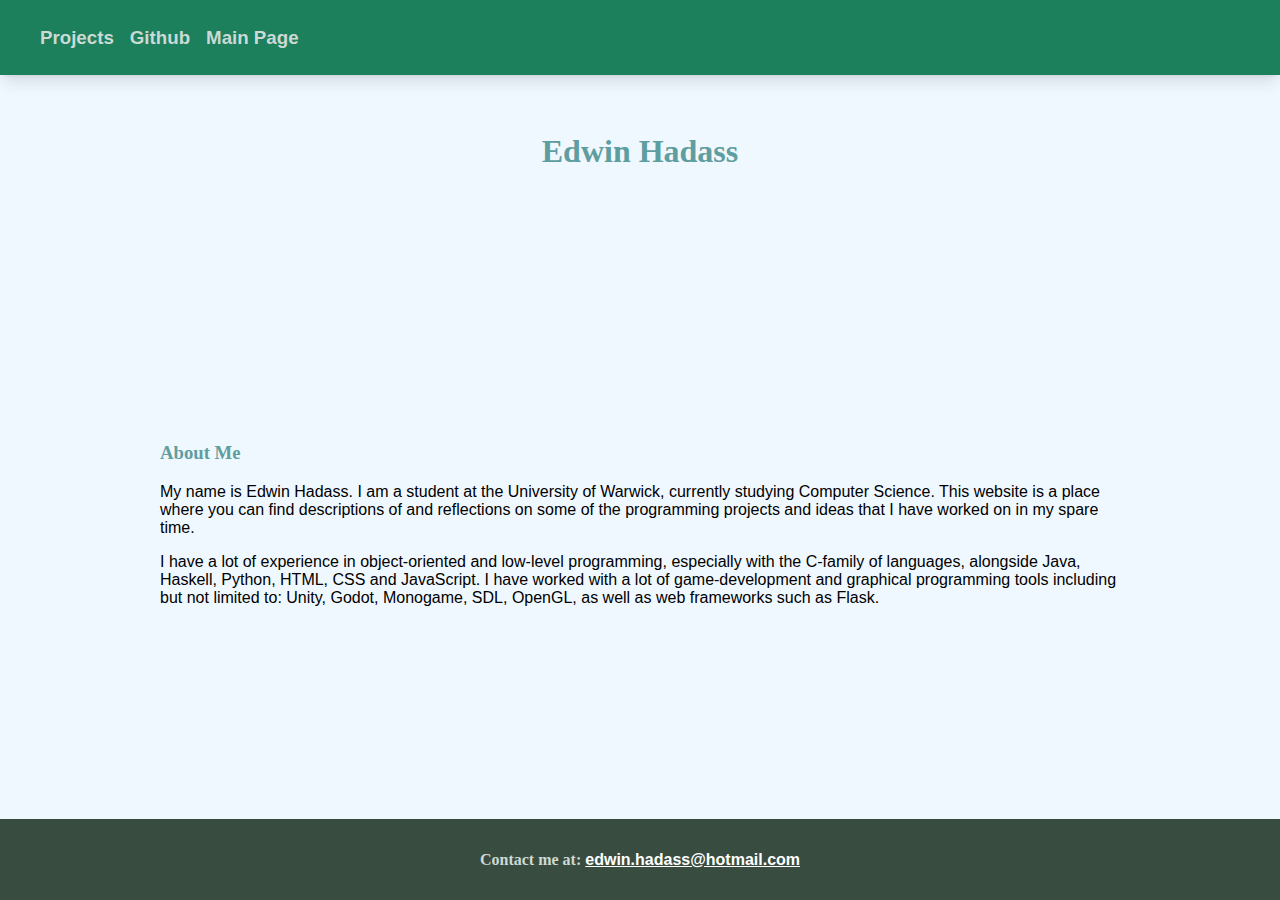
<file: index.html>
<!DOCTYPE html>
<html lang = "en" id = "content">
    <head>
        <title>Edwin Hadass</title>
        <meta name="viewport" content="width=device-width, initial-scale=1.0">
        <link rel="stylesheet" href="/static/css/style.css">
        <link rel="icon" href="favicon.ico" type="image/x-icon">
    </head>
    <body>
      <div class="content-wrapper">

        <!-- Header -->
        <header class="left-title" style="background-color: #1b805b; box-shadow: 0 10px 15px -3px rgba(0, 0, 0, 0.1), 0 4px 6px -4px rgba(0, 0, 0, 0.1);">
          <div style="display: flex; flex-direction: row; padding-left: 32px;">
            <div style="display: flex; justify-content: center; gap:16px">
              <h3><a href="projects.html" style="color: #ccd9d4">Projects</a></h3>
              <h3><a href="https://github.com/smavanat" style="color: #ccd9d4">Github</a></h3>
              <h3><a href="index.html" style="color: #ccd9d4">Main Page</a></h3>
            </div>
          </div>
        </header>

        <br><br>

        <!-- Main Content -->
        <main class="title-no-colour">
          <div style="display: flex; flex-direction: column;">
            <h1>Edwin Hadass</h1>
          </div>
        </main>

        <br><br>

        <div class="maintext">
          <h3>About Me</h3>
          <p>
            My name is Edwin Hadass. I am a student at the University of Warwick, currently studying 
            Computer Science. This website is a place where you can find descriptions of and reflections on
            some of the programming projects and ideas that I have worked on in my spare time.
          </p>
          <p>
            I have a lot of experience in object-oriented and low-level programming, especially with the C-family of languages, 
            alongside Java, Haskell, Python, HTML, CSS and JavaScript. I have worked with a lot of game-development 
            and graphical programming tools including but not limited to: Unity, Godot, Monogame, SDL, OpenGL, as well
            as web frameworks such as Flask.
          </p>
        </div>

        <!-- Footer -->
        <footer style="background-color: #384d3f; box-shadow: 0 10px 15px -3px rgba(0, 0, 0, 0.1), 0 4px 6px -4px rgba(0, 0, 0, 0.1); padding: 10px 0; color: white; text-align: center;">
          <div style="display: flex; justify-content: center; gap: 16px; flex-wrap: wrap;">
            <h4 style="color: #ccd9d4">Contact me at: 
              <a href="mailto:edwin.hadass@hotmail.com" style="color: white; text-decoration: underline;">
                edwin.hadass@hotmail.com
              </a>
            </h4>
          </div>
        </footer>

      </div>
    </body>
</html>
</file>
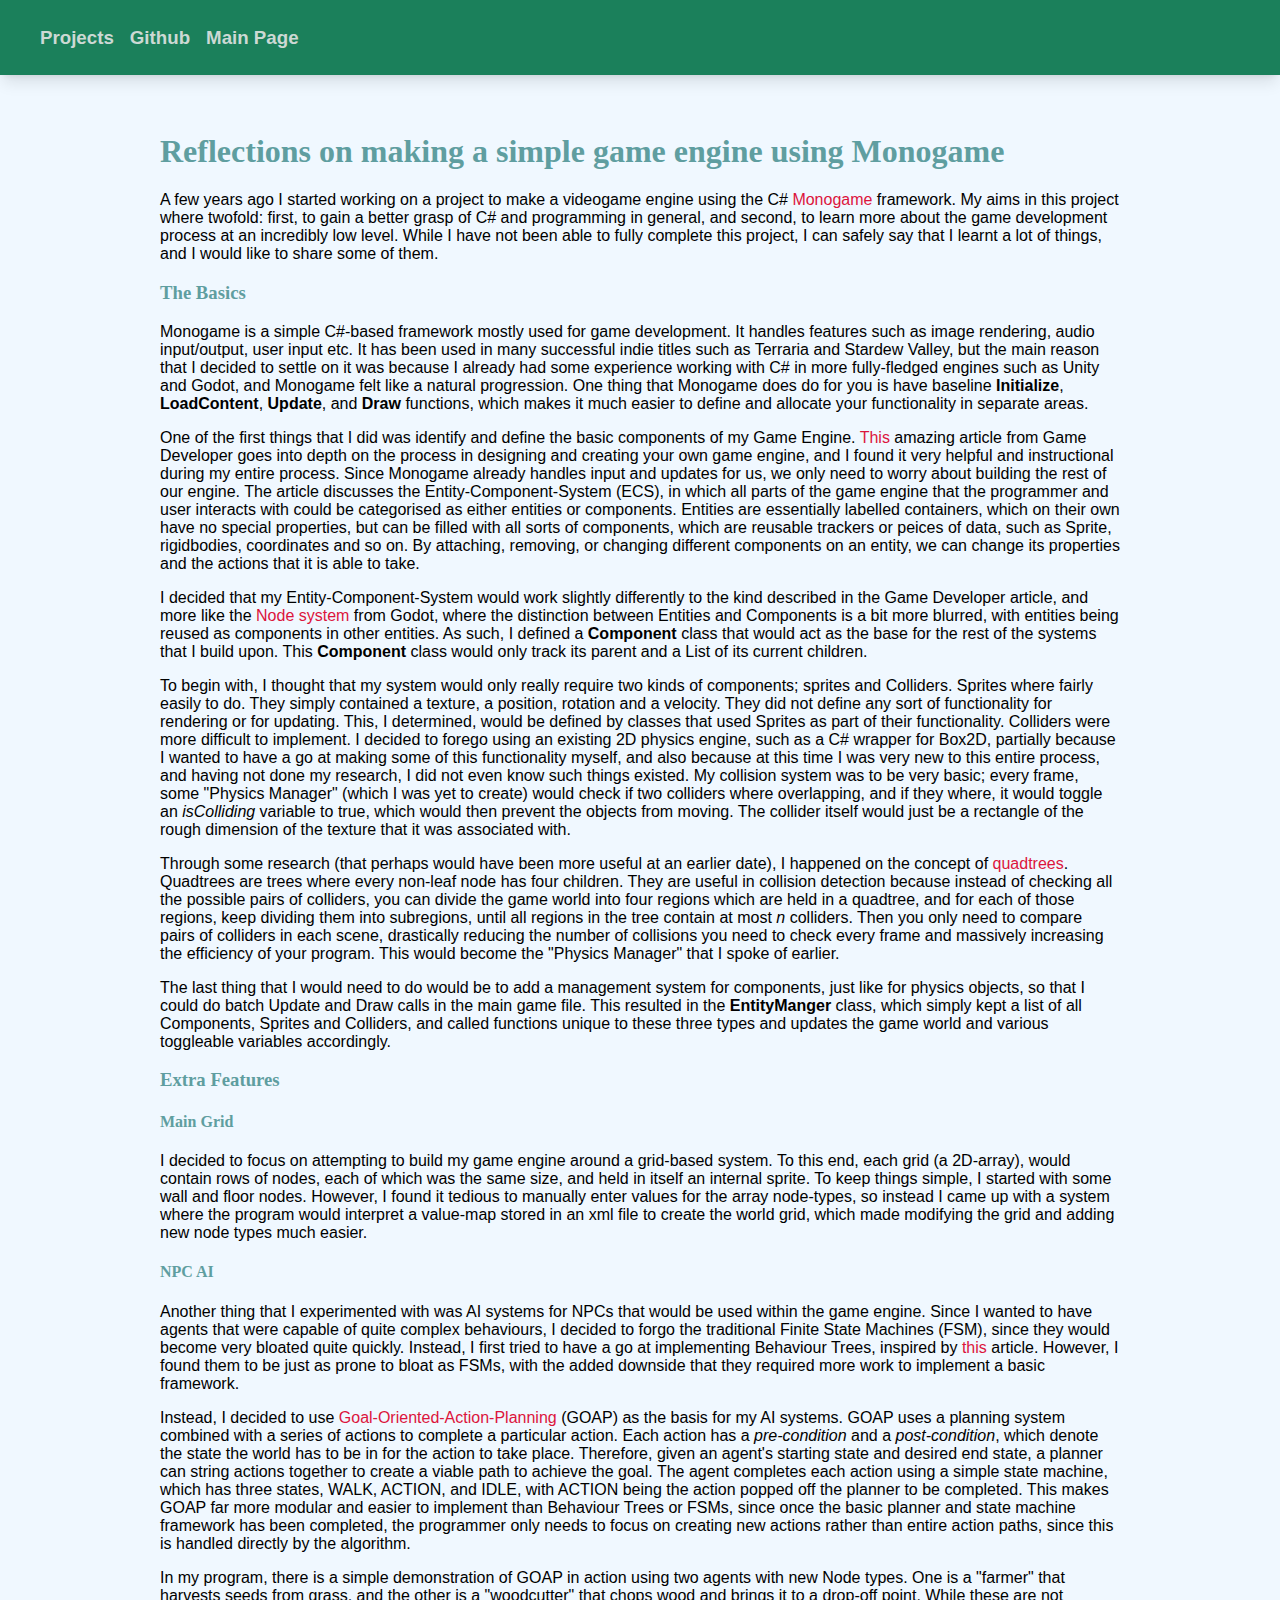
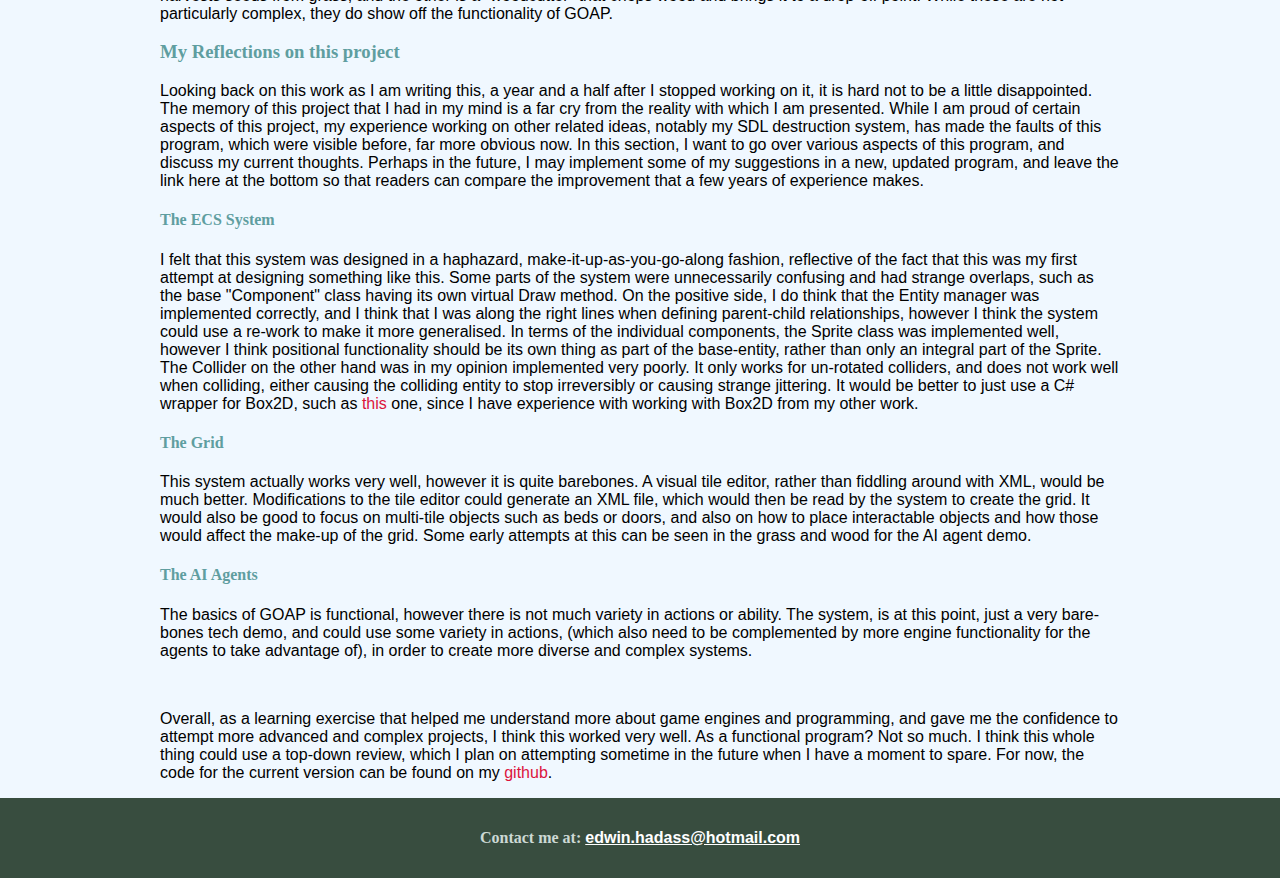
<file: monogame.html>
<!DOCTYPE html>
<html lang = "en" id = "content">
    <head>
        <title>Reflections on making a simple game engine using Monogame</title>
        <meta name="viewport" content="width=device-width, initial-scale=1.0">
        <link rel="stylesheet" href="/static/css/style.css">
        <link rel="icon" href="favicon.ico" type="image/x-icon">
    </head>
    <body>
        <div class = "content-wrapper">
            <div class="left-title" style="background-color: #1b805b; box-shadow: 0 10px 15px -3px rgba(0, 0, 0, 0.1), 0 4px 6px -4px rgba(0, 0, 0, 0.1);">
                <div style="display: flex; flex-direction: row; padding-left: 32px;">
                    <div style="display: flex; justify-content: center; gap:16px">
                        <h3><a href="projects.html" style="color: #ccd9d4">Projects</a></h3>
                        <h3><a href="https://github.com/smavanat" style="color: #ccd9d4">Github</a></h3>
                        <h3><a href="index.html" style="color: #ccd9d4">Main Page</a></h3>
                    </div>
                </div>
            </div><br><br>
            <div class="maintext">
                <h1>Reflections on making a simple game engine using Monogame</h1>
                <p>
                    A few years ago I started working on a project to make a videogame engine using the C# <a href="https://monogame.net/">Monogame</a> framework.
                    My aims in this project where twofold: first, to gain a better grasp of C# and programming in general, and second, to learn 
                    more about the game development process at an incredibly low level. While I have not been able to fully complete this project, I can 
                    safely say that I learnt a lot of things, and I would like to share some of them.
                </p>
                <h3>The Basics</h3>
                <p>
                    Monogame is a simple C#-based framework mostly used for game development. It handles features such as image rendering, audio input/output, user input
                    etc. It has been used in many successful indie titles such as Terraria and Stardew Valley, but the main reason that I decided to settle on it was because
                    I already had some experience working with C# in more fully-fledged engines such as Unity and Godot, and Monogame felt like a natural 
                    progression. One thing that Monogame does do for you is have baseline <strong>Initialize</strong>, <strong>LoadContent</strong>, <strong>Update</strong>,
                    and <strong>Draw</strong> functions, which makes it much easier to define and allocate your functionality in separate areas.
                </p>
                <p>
                    One of the first things that I did was identify and define the basic components of my Game Engine. <a href="https://www.gamedeveloper.com/game-platforms/how-to-make-your-own-c-game-engine">This</a>
                    amazing article from Game Developer goes into depth on the process in designing and creating your own game engine, and I found it very helpful
                    and instructional during my entire process. Since Monogame already handles input and updates for us, we only need to worry about building the rest of our
                    engine. The article discusses the Entity-Component-System (ECS), in which all parts of the game engine that the programmer and user interacts with could 
                    be categorised as either entities or components. Entities are essentially labelled containers, which on their own have no special properties, but can be filled
                    with all sorts of components, which are reusable trackers or peices of data, such as Sprite, rigidbodies, coordinates and so on. By attaching, removing, or changing
                    different components on an entity, we can change its properties and the actions that it is able to take. 
                </p>
                <p>
                    I decided that my Entity-Component-System would work slightly differently to the kind described in the Game Developer article, and more like the 
                    <a href="https://docs.godotengine.org/en/stable/getting_started/step_by_step/nodes_and_scenes.html">Node system</a> from Godot, where the distinction between
                    Entities and Components is a bit more blurred, with entities being reused as components in other entities. As such, I defined a <strong>Component</strong> class
                    that would act as the base for the rest of the systems that I build upon. This <strong>Component</strong> class would only track its parent and a List of its current 
                    children.
                </p>
                <p>
                    To begin with, I thought that my system would only really require two kinds of components; sprites and Colliders. Sprites where fairly easily to do. They simply 
                    contained a texture, a position, rotation and a velocity. They did not define any sort of functionality for rendering or for updating. This, I determined, would be 
                    defined by classes that used Sprites as part of their functionality. Colliders were more difficult to implement. I decided to forego using an existing 2D physics engine,
                    such as a C# wrapper for Box2D, partially because I wanted to have a go at making some of this functionality myself, and also because at this time I was very new to this entire
                    process, and having not done my research, I did not even know such things existed. My collision system was to be very basic; every frame, some "Physics Manager" (which I was
                    yet to create) would check if two colliders where overlapping, and if they where, it would toggle an <i>isColliding</i> variable to true, which would then prevent
                    the objects from moving. The collider itself would just be a rectangle of the rough dimension of the texture that it was associated with.
                </p>
                <p>
                    Through some research (that perhaps would have been more useful at an earlier date), I happened on the concept of <a href="https://code.tutsplus.com/quick-tip-use-quadtrees-to-detect-likely-collisions-in-2d-space--gamedev-374t">quadtrees</a>. 
                    Quadtrees are trees where every non-leaf node has four children. They are useful in collision detection because instead of checking all the possible pairs of colliders, you can
                    divide the game world into four regions which are held in a quadtree, and for each of those regions, keep dividing them into subregions, until all regions in the tree contain at most
                    <i>n</i> colliders. Then you only need to compare pairs of colliders in each scene, drastically reducing the number of collisions you need to check every frame and massively 
                    increasing the efficiency of your program. This would become the "Physics Manager" that I spoke of earlier.
                </p>
                <p>
                    The last thing that I would need to do would be to add a management system for components, just like for physics objects, so that I could do batch Update and Draw calls 
                    in the main game file. This resulted in the <strong>EntityManger</strong> class, which simply kept a list of all Components, Sprites and Colliders, and called functions unique
                    to these three types and updates the game world and various toggleable variables accordingly.
                </p>
                <h3>Extra Features</h3>
                <h4>Main Grid</h4>
                <p>
                    I decided to focus on attempting to build my game engine around a grid-based system. To this end, each grid (a 2D-array), would contain rows
                    of nodes, each of which was the same size, and held in itself an internal sprite. To keep things simple, I started with some wall and floor nodes.
                    However, I found it tedious to manually enter values for the array node-types, so instead I came up with a system where the program would interpret
                    a value-map stored in an xml file to create the world grid, which made modifying the grid and adding new node types much easier.
                </p>
                <h4>NPC AI</h4>
                <p>
                    Another thing that I experimented with was AI systems for NPCs that would be used within the game engine. Since I wanted to have agents that were capable
                    of quite complex behaviours, I decided to forgo the traditional Finite State Machines (FSM), since they would become very bloated quite quickly.
                    Instead, I first tried to have a go at implementing Behaviour Trees, inspired by <a href="https://www.gamedeveloper.com/programming/behavior-trees-for-ai-how-they-work">this</a> article.
                    However, I found them to be just as prone to bloat as FSMs, with the added downside that they required more work to implement a basic framework. 
                </p>
                <p>
                    Instead, I decided to use <a href="https://medium.com/@vedantchaudhari/goal-oriented-action-planning-34035ed40d0b">Goal-Oriented-Action-Planning</a> (GOAP) as the basis for my AI systems. GOAP 
                    uses a planning system combined with a series of actions to complete a particular action. Each action has a <i>pre-condition</i> and a <i>post-condition</i>, which denote
                    the state the world has to be in for the action to take place. Therefore, given an agent's starting state and desired end state, a planner can string actions together
                    to create a viable path to achieve the goal. The agent completes each action using a simple state machine, which has three states, WALK, ACTION, and IDLE, with ACTION being the action
                    popped off the planner to be completed. This makes GOAP far more modular and easier to implement than Behaviour Trees or FSMs, since once the basic planner and state machine framework 
                    has been completed, the programmer only needs to focus on creating new actions rather than entire action paths, since this is handled directly by the algorithm.
                </p>
                <p>
                    In my program, there is a simple demonstration of GOAP in action using two agents with new Node types. One is a "farmer" that harvests seeds from grass, and the other is a 
                    "woodcutter" that chops wood and brings it to a drop-off point. While these are not particularly complex, they do show off the functionality of GOAP.
                </p>
                <h3>My Reflections on this project</h3>
                <p>
                    Looking back on this work as I am writing this, a year and a half after I stopped working on it, it is hard not to be a little disappointed. The memory of this project that I had in my 
                    mind is a far cry from the reality with which I am presented. While I am proud of certain aspects of this project, my experience working on other related ideas, notably my SDL destruction system,
                    has made the faults of this program, which were visible before, far more obvious now. In this section, I want to go over various aspects of this program, and discuss my current thoughts. Perhaps
                    in the future, I may implement some of my suggestions in a new, updated program, and leave the link here at the bottom so that readers can compare the improvement that a few 
                    years of experience makes.
                </p>
                <h4>The ECS System</h4>
                <p>
                    I felt that this system was designed in a haphazard, make-it-up-as-you-go-along fashion, reflective of the fact that this was my first attempt at designing something like this.
                    Some parts of the system were unnecessarily confusing and had strange overlaps, such as the base "Component" class having its own virtual Draw method. On the positive side, I do think 
                    that the Entity manager was implemented correctly, and I think that I was along the right lines when defining parent-child relationships, however I think the system could use a re-work
                    to make it more generalised. In terms of the individual components, the Sprite class was implemented well, however I think positional functionality should be its own thing as part of the 
                    base-entity, rather than only an integral part of the Sprite. The Collider on the other hand was in my opinion implemented very poorly. It only works for un-rotated colliders, and does not 
                    work well when colliding, either causing the colliding entity to stop irreversibly or causing strange jittering. It would be better to just use a C# wrapper for 
                    Box2D, such as <a href="https://github.com/thomasvt/Box2dNet">this</a> one, since I have experience with working with Box2D from my other work.
                </p>
                <h4>The Grid</h4>
                <p>
                    This system actually works very well, however it is quite barebones. A visual tile editor, rather than fiddling around with XML, would be much better. Modifications to the tile editor could
                    generate an XML file, which would then be read by the system to create the grid. It would also be good to focus on multi-tile objects such as beds or doors, and also on how 
                    to place interactable objects and how those would affect the make-up of the grid. Some early attempts at this can be seen in the grass and wood for the AI agent demo.
                </p>
                <h4>The AI Agents</h4>
                <p>
                    The basics of GOAP is functional, however there is not much variety in actions or ability. The system, is at this point, just a very bare-bones tech demo, and could use some variety in actions,
                    (which also need to be complemented by more engine functionality for the agents to take advantage of), in order to create more diverse and complex systems.
                </p>
                <br>
                <p>
                    Overall, as a learning exercise that helped me understand more about game engines and programming, and gave me the confidence to attempt more advanced and complex projects,
                    I think this worked very well. As a functional program? Not so much. I think this whole thing could use a top-down review, which I plan on attempting sometime in the future
                    when I have a moment to spare. For now, the code for the current version can be found on my <a href="https://github.com/smavanat/Monogame-Engine/tree/master">github</a>.
                </p>
            </div>

            <!-- Footer -->
            <footer style="background-color: #384d3f; box-shadow: 0 10px 15px -3px rgba(0, 0, 0, 0.1), 0 4px 6px -4px rgba(0, 0, 0, 0.1); padding: 10px 0; color: white; text-align: center;">
              <div style="display: flex; justify-content: center; gap: 16px; flex-wrap: wrap;">
                <h4 style="color: #ccd9d4">Contact me at: 
                  <a href="mailto:edwin.hadass@hotmail.com" style="color: white; text-decoration: underline;">
                    edwin.hadass@hotmail.com
                  </a>
                </h4>
              </div>
            </footer>
        </div>
    </body>
</html>
</file>
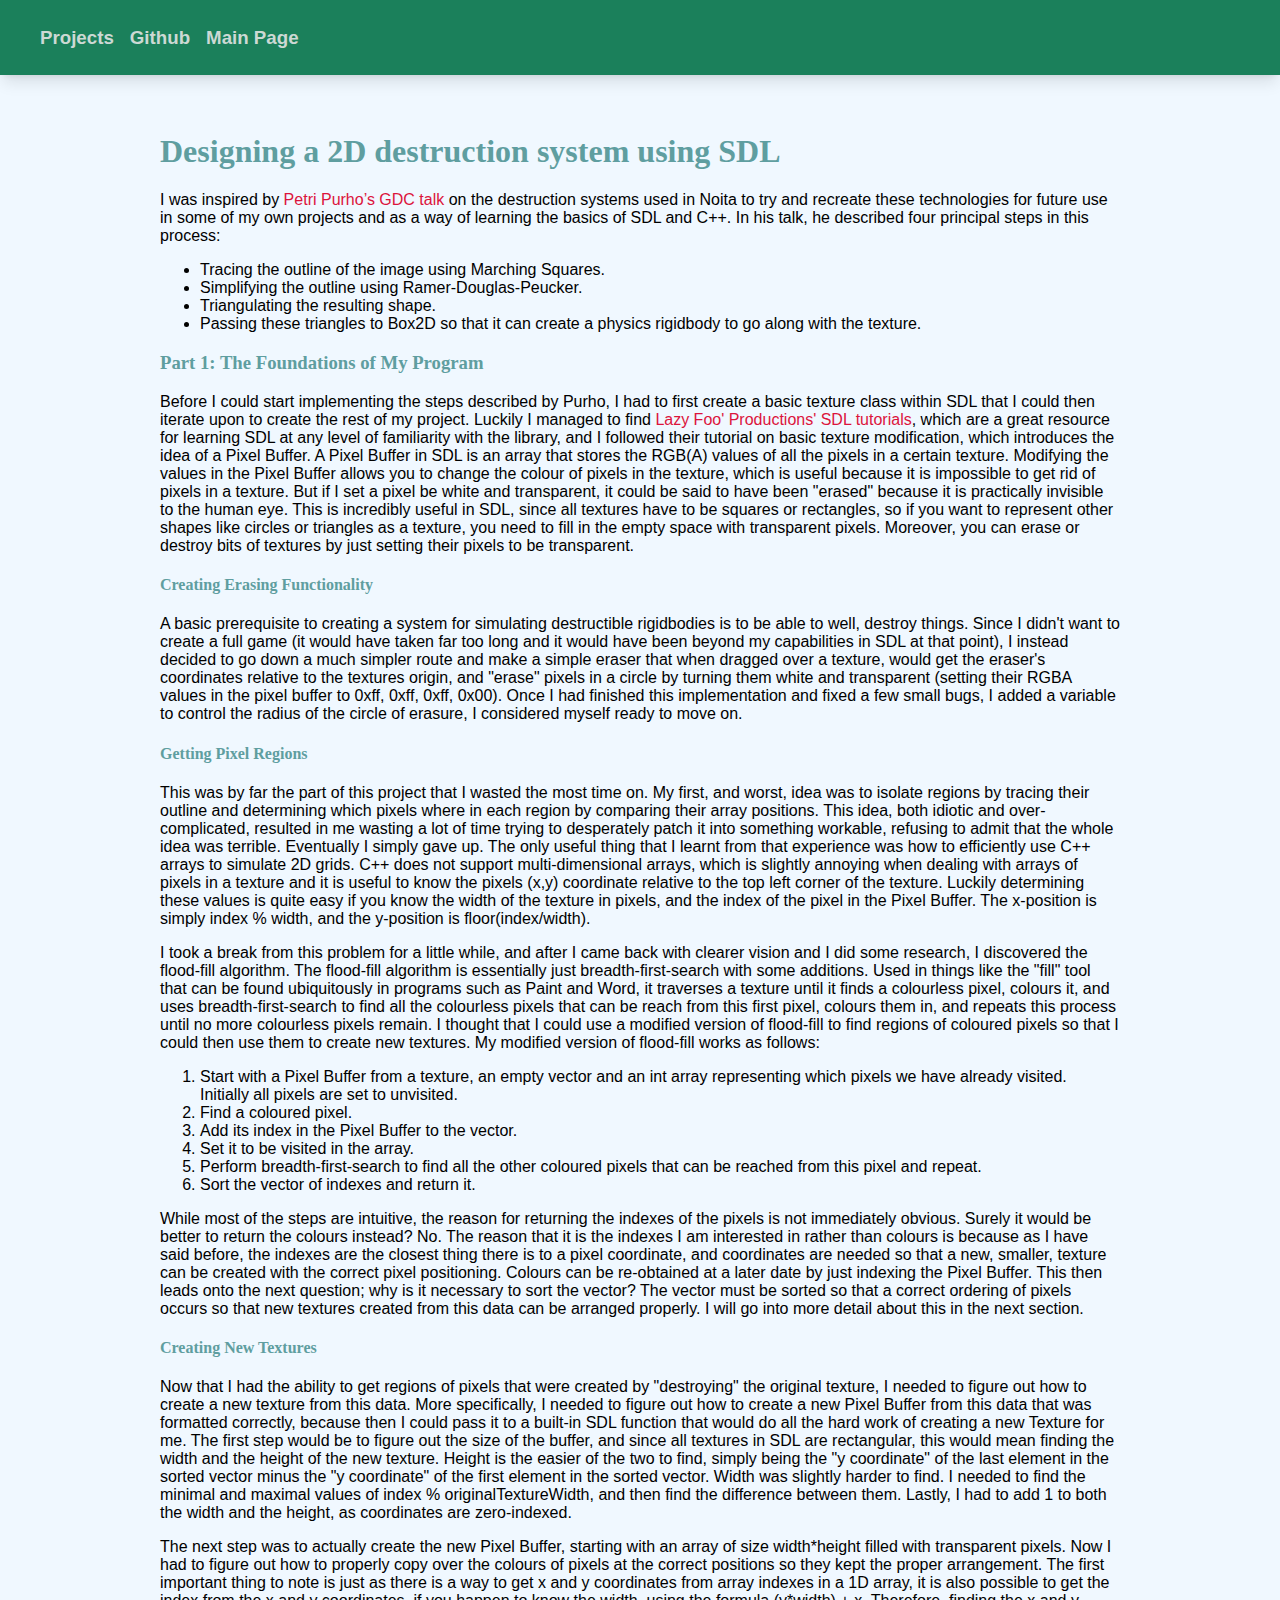
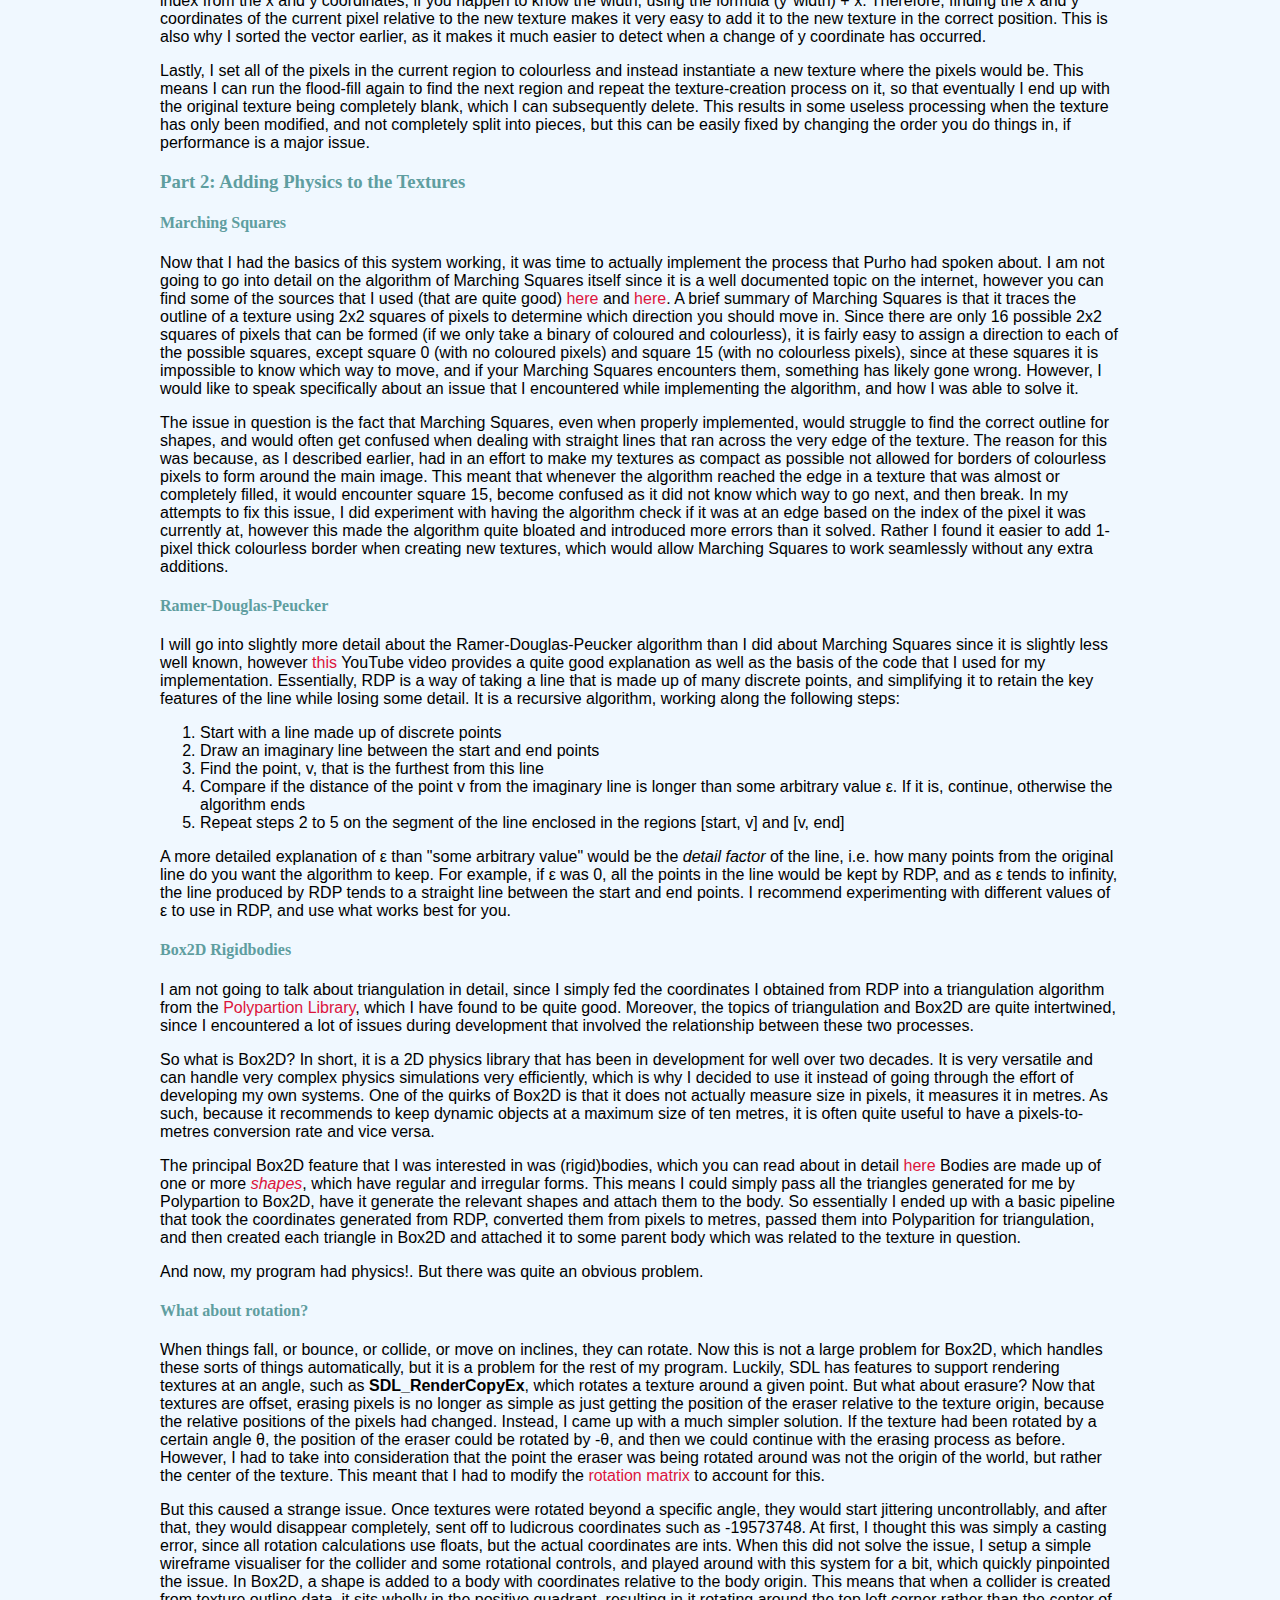
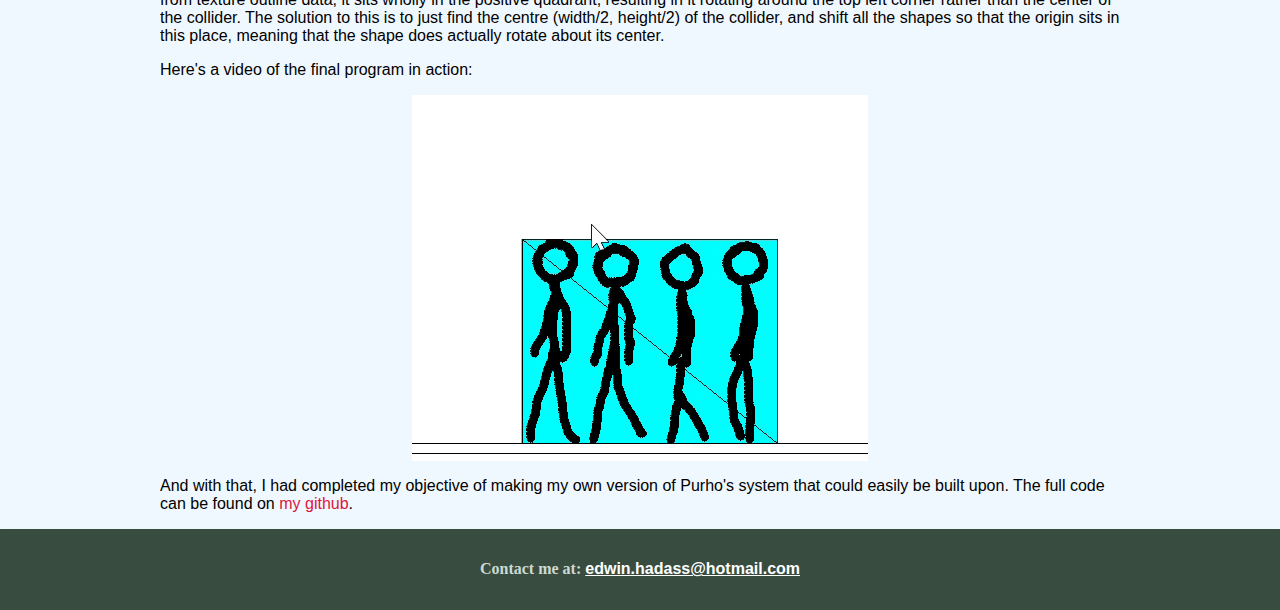
<file: sdl.html>
<!DOCTYPE html>
<html lang = "en" id = "content">
    <head>
        <title>Designing a 2D destruction system using SDL</title>
        <meta name="viewport" content="width=device-width, initial-scale=1.0">
        <link rel="stylesheet" href="/static/css/style.css">
        <link rel="icon" href="favicon.ico" type="image/x-icon">
    </head>
    <body>
        <div class = "content-wrapper">
            <div class="left-title" style="background-color: #1b805b; box-shadow: 0 10px 15px -3px rgba(0, 0, 0, 0.1), 0 4px 6px -4px rgba(0, 0, 0, 0.1);">
                <div style="display: flex; flex-direction: row; padding-left: 32px;">
                    <div style="display: flex; justify-content: center; gap:16px">
                        <h3><a href="projects.html" style="color: #ccd9d4">Projects</a></h3>
                        <h3><a href="https://github.com/smavanat" style="color: #ccd9d4">Github</a></h3>
                        <h3><a href="index.html" style="color: #ccd9d4">Main Page</a></h3>
                    </div>
                </div>
            </div><br><br>
            <div class="maintext">
                <h1>Designing a 2D destruction system using SDL</h1>
                <p>I was inspired by <a href="https://www.youtube.com/watch?v=prXuyMCgbTc&ab_channel=GameDevelopersConference">Petri Purho’s GDC talk</a> on the destruction systems used in Noita to try and 
                    recreate these technologies for future use in some of my own projects and as a way of learning the basics of SDL and C++. In his talk, he described 
                    four principal steps in this process:</p>
                <ul>
                    <li>Tracing the outline of the image using Marching Squares.</li>
                    <li>Simplifying the outline using Ramer-Douglas-Peucker.</li>
                    <li>Triangulating the resulting shape.</li>
                    <li>Passing these triangles to Box2D so that it can create a physics rigidbody to go along 
                        with the texture.</li>
                </ul>
                <h3>Part 1: The Foundations of My Program</h3>
                <p>Before I could start implementing the steps described by Purho, I had to first create a basic texture class within SDL
                    that I could then iterate upon to create the rest of my project. Luckily I managed to find <a href="https://lazyfoo.net/tutorials/SDL/index.php">Lazy Foo' Productions' SDL tutorials</a>,
                    which are a great resource for learning SDL at any level of familiarity with the library, and I followed
                    their tutorial on basic texture modification, which introduces the idea of a Pixel Buffer. A Pixel Buffer in 
                    SDL is an array that stores the RGB(A) values of all the pixels in a certain texture. Modifying the values
                    in the Pixel Buffer allows you to change the colour of pixels in the texture, which is useful because it is
                    impossible to get rid of pixels in a texture. But if I set a pixel be white and transparent, it could be said
                    to have been "erased" because it is practically invisible to the human eye. This is incredibly useful in SDL, since
                    all textures have to be squares or rectangles, so if you want to represent other shapes like circles or triangles
                    as a texture, you need to fill in the empty space with transparent pixels. Moreover, you can erase or destroy bits of 
                    textures by just setting their pixels to be transparent.
                </p>
                <h4>Creating Erasing Functionality</h4>
                <p>A basic prerequisite to creating a system for simulating destructible rigidbodies is to be able to well, destroy things.
                    Since I didn't want to create a full game (it would have taken far too long and it would have been beyond my capabilities
                    in SDL at that point), I instead decided to go down a much simpler route and make a simple eraser that when 
                    dragged over a texture, would get the eraser's coordinates relative to the textures origin, and "erase" pixels in a circle by turning them white and transparent (setting their RGBA values
                    in the pixel buffer to 0xff, 0xff, 0xff, 0x00). Once I had finished this implementation and fixed a few small bugs, I added
                    a variable to control the radius of the circle of erasure, I considered myself ready to move on. 
                </p>
                <h4>Getting Pixel Regions</h4>
                <p>This was by far the part of this project that I wasted the most time on. My first, and worst, idea was to isolate
                    regions by tracing their outline and determining which pixels where in each region by comparing their array positions.
                    This idea, both idiotic and over-complicated, resulted in me wasting a lot of time trying to desperately patch it into 
                    something workable, refusing to admit that the whole idea was terrible. Eventually I simply gave up. The only useful
                    thing that I learnt from that experience was how to efficiently use C++ arrays to simulate 2D grids. C++ does not
                    support multi-dimensional arrays, which is slightly annoying when dealing with arrays of pixels in a texture
                    and it is useful to know the pixels (x,y) coordinate relative to the top left corner of the texture. Luckily 
                    determining these values is quite easy if you know the width of the texture in pixels, and the index of the pixel
                    in the Pixel Buffer. The x-position is simply index % width, and the y-position is floor(index/width).
                </p>
                <p>
                    I took a break from this problem for a little while, and after I came back with clearer vision and I did some research, 
                    I discovered the flood-fill algorithm. The flood-fill algorithm is essentially just breadth-first-search with some additions.
                    Used in things like the "fill" tool that can be found ubiquitously in programs such as Paint and Word, it traverses
                    a texture until it finds a colourless pixel, colours it, and uses breadth-first-search to find all the colourless pixels that
                    can be reach from this first pixel, colours them in, and repeats this process until no more colourless pixels remain.
                    I thought that I could use a modified version of flood-fill to find regions of coloured pixels so that I could then use them
                    to create new textures. My modified version of flood-fill works as follows:
                </p>
                <ol>
                    <li>Start with a Pixel Buffer from a texture, an empty vector and an int array representing which pixels we have already visited. Initially all pixels are set to unvisited.</li>
                    <li>Find a coloured pixel.</li>
                    <li>Add its index in the Pixel Buffer to the vector.</li>
                    <li>Set it to be visited in the array.</li>
                    <li>Perform breadth-first-search to find all the other coloured pixels that can be reached from this pixel and repeat.</li>
                    <li>Sort the vector of indexes and return it.</li>
                </ol>
                <p>
                    While most of the steps are intuitive, the reason for returning the indexes of the pixels is not immediately obvious.
                    Surely it would be better to return the colours instead? No. The reason that it is the indexes I am interested in rather
                    than colours is because as I have said before, the indexes are the closest thing there is to a pixel coordinate, and
                    coordinates are needed so that a new, smaller, texture can be created with the correct pixel positioning. Colours can be 
                    re-obtained at a later date by just indexing the Pixel Buffer. This then leads onto the next question; why is
                    it necessary to sort the vector? The vector must be sorted so that a correct ordering of pixels occurs so that new
                    textures created from this data can be arranged properly. I will go into more detail about this in the next section.
                </p>
                <h4>Creating New Textures</h4>
                <p>
                    Now that I had the ability to get regions of pixels that were created by "destroying" the original
                    texture, I needed to figure out how to create a new texture from this data. More specifically, I needed
                    to figure out how to create a new Pixel Buffer from this data that was formatted correctly, because then
                    I could pass it to a built-in SDL function that would do all the hard work of creating a new Texture for me.
                    The first step would be to figure out the size of the buffer, and since all textures in SDL are rectangular, 
                    this would mean finding the width and the height of the new texture. Height is the easier of the two to find, 
                    simply being the "y coordinate" of the last element in the sorted vector minus the "y coordinate" of the first
                    element in the sorted vector. Width was slightly harder to find. I needed to find the minimal and maximal values
                    of index % originalTextureWidth, and then find the difference between them. Lastly, I had to add 1 to both the 
                    width and the height, as coordinates are zero-indexed.
                </p>
                <p>
                    The next step was to actually create the new Pixel Buffer, starting with an array of size width*height filled 
                    with transparent pixels. Now I had to figure out how to properly copy over the colours of pixels at the correct
                    positions so they kept the proper arrangement. The first important thing to note is just as there is a way to 
                    get x and y coordinates from array indexes in a 1D array, it is also possible to get the index from the x and y coordinates,
                    if you happen to know the width, using the formula (y*width) + x. Therefore, finding the x and y coordinates of 
                    the current pixel relative to the new texture makes it very easy to add it to the new texture in the correct position. 
                    This is also why I sorted the vector earlier, as it makes it much easier to detect when a change of y coordinate has occurred.
                </p>
                <p>
                    Lastly, I set all of the pixels in the current region to colourless and instead instantiate a new texture
                    where the pixels would be. This means I can run the flood-fill again to find the next region and repeat the 
                    texture-creation process on it, so that eventually I end up with the original texture being completely blank, 
                    which I can subsequently delete. This results in some useless processing when the texture has only been modified,
                    and not completely split into pieces, but this can be easily fixed by changing the order you do things in, if 
                    performance is a major issue.
                </p>
                <h3>Part 2: Adding Physics to the Textures</h3>
                <h4>Marching Squares</h4>
                <p>Now that I had the basics of this system working, it was time to actually implement the process that Purho had spoken about. 
                    I am not going to go into detail on the algorithm of Marching Squares itself since it is a well documented
                    topic on the internet, however you can find some of the sources that I used (that are quite good) <a href="https://barradeau.com/blog/?p=391">here</a>
                    and <a href="https://emanueleferonato.com/2013/03/01/using-marching-squares-algorithm-to-trace-the-contour-of-an-image/">here</a>.
                    A brief summary of Marching Squares is that it traces the outline of a texture using 2x2 squares of pixels to determine which direction 
                    you should move in. Since there are only 16 possible 2x2 squares of pixels that can be formed (if we only take a binary of coloured and colourless),
                    it is fairly easy to assign a direction to each of the possible squares, except square 0 (with no coloured pixels) and square 15 (with no colourless pixels),
                    since at these squares it is impossible to know which way to move, and if your Marching Squares encounters them, something has likely gone wrong.
                    However, I would like to speak specifically about an issue that I encountered while implementing the algorithm, and how I was able to solve it.
                </p>
                <p>
                    The issue in question is the fact that Marching Squares, even when properly implemented, would struggle to find the correct outline for
                    shapes, and would often get confused when dealing with straight lines that ran across the very edge of the texture. The reason
                    for this was because, as I described earlier, had in an effort to make my textures as compact as possible not allowed for borders
                    of colourless pixels to form around the main image. This meant that whenever the algorithm reached the edge in a texture that was 
                    almost or completely filled, it would encounter square 15, become confused as it did not know which way to go next, and then break.
                    In my attempts to fix this issue, I did experiment with having the algorithm check if it was at an edge based on the index of the pixel
                    it was currently at, however this made the algorithm quite bloated and introduced more errors than it solved. Rather I found it easier to
                    add 1-pixel thick colourless border when creating new textures, which would allow Marching Squares to work seamlessly without any
                    extra additions.
                </p>
                <h4>Ramer-Douglas-Peucker</h4>
                <p>
                    I will go into slightly more detail about the Ramer-Douglas-Peucker algorithm than I did about Marching Squares since it is slightly less
                    well known, however <a href="https://www.youtube.com/watch?v=nSYw9GrakjY&ab_channel=TheCodingTrain">this</a> YouTube video provides a quite 
                    good explanation as well as the basis of the code that I used for my implementation. Essentially, RDP is a way of taking a line that is 
                    made up of many discrete points, and simplifying it to retain the key features of the line while losing some detail. It is a recursive algorithm, 
                    working along the following steps:
                </p>
                <ol>
                    <li>Start with a line made up of discrete points</li>
                    <li>Draw an imaginary line between the start and end points</li>
                    <li>Find the point, v, that is the furthest from this line</li>
                    <li>Compare if the distance of the point v from the imaginary line is longer than some arbitrary value ε. If it is, continue, otherwise the algorithm ends</li>
                    <li>Repeat steps 2 to 5 on the segment of the line enclosed in the regions [start, v] and [v, end]</li>
                </ol>
                <p>
                    A more detailed explanation of ε than "some arbitrary value" would be the <i>detail factor</i> of the line, i.e. how many
                    points from the original line do you want the algorithm to keep. For example, if ε was 0, all the points in the line would 
                    be kept by RDP, and as ε tends to infinity, the line produced by RDP tends to a straight line between the start and end points.
                    I recommend experimenting with different values of ε to use in RDP, and use what works best for you. 
                </p>
                <h4>Box2D Rigidbodies</h4>
                <p>
                    I am not going to talk about triangulation in detail, since I simply fed the coordinates I obtained from RDP
                    into a triangulation algorithm from the <a href="https://github.com/ivanfratric/polypartition/tree/master">Polypartion Library</a>, 
                    which I have found to be quite good. Moreover, the topics of triangulation and Box2D are quite intertwined, since I encountered a lot
                    of issues during development that involved the relationship between these two processes. 
                </p>
                <p>
                    So what is Box2D? In short, it is a 2D physics library that has been in development for well over two decades. 
                    It is very versatile and can handle very complex physics simulations very efficiently, which is why I decided to 
                    use it instead of going through the effort of developing my own systems. One of the quirks of Box2D is that it does 
                    not actually measure size in pixels, it measures it in metres. As such, because it recommends to keep dynamic objects 
                    at a maximum size of ten metres, it is often quite useful to have a pixels-to-metres conversion rate and vice versa.
                </p>
                <p>
                    The principal Box2D feature that I was interested in was (rigid)bodies, which you can read about in detail <a href ="https://box2d.org/documentation/index.html#autotoc_md5">here</a>
                    Bodies are made up of one or more <a href="https://box2d.org/documentation/md_collision.html#autotoc_md32"><i>shapes</i></a>, which have regular and irregular forms. 
                    This means I could simply pass all the triangles generated for me by Polypartion to Box2D, have it generate the relevant shapes and attach them
                    to the body. So essentially I ended up with a basic pipeline that took the coordinates generated from RDP, converted them from pixels to 
                    metres, passed them into Polyparition for triangulation, and then created each triangle in Box2D and attached it to some parent body which 
                    was related to the texture in question.
                </p>
                <p>And now, my program had physics!. But there was quite an obvious problem.</p>
                <h4>What about rotation?</h4>
                <p>
                    When things fall, or bounce, or collide, or move on inclines, they can rotate. Now this is not a large problem for Box2D, which handles these 
                    sorts of things automatically, but it is a problem for the rest of my program. Luckily, SDL has features to support rendering textures at an 
                    angle, such as <strong>SDL_RenderCopyEx</strong>, which rotates a texture around a given point. But what about erasure? Now
                    that textures are offset, erasing pixels is no longer as simple as just getting the position of the eraser relative to the 
                    texture origin, because the relative positions of the pixels had changed. Instead, I came up with a much simpler solution. 
                    If the texture had been rotated by a certain angle θ, the position of the eraser could be rotated by -θ, and then we could continue
                    with the erasing process as before. However, I had to take into consideration that the point the eraser was being rotated around
                    was not the origin of the world, but rather the center of the texture. This meant that I had to modify the <a href="https://en.wikipedia.org/wiki/Rotation_matrix"> rotation matrix</a>
                    to account for this.
                </p>
                <p>
                    But this caused a strange issue. Once textures were rotated beyond a specific angle, they would start jittering uncontrollably,
                    and after that, they would disappear completely, sent off to ludicrous coordinates such as -19573748. At first, I thought this was
                    simply a casting error, since all rotation calculations use floats, but the actual coordinates are ints. When this did not solve the issue,
                    I setup a simple wireframe visualiser for the collider and some rotational controls, and played around with this system for a bit, which quickly
                    pinpointed the issue. In Box2D, a shape is added to a body with coordinates relative to the body origin. This means that when a collider is created
                    from texture outline data, it sits wholly in the positive quadrant, resulting in it rotating around the top left corner rather than the center of
                    the collider. The solution to this is to just find the centre (width/2, height/2) of the collider, and shift all the shapes so that the origin 
                    sits in this place, meaning that the shape does actually rotate about its center.
                </p>
                <p>
                    Here's a video of the final program in action:
                </p>
                <div style="display: flex; justify-content: center;">
                    <video autoplay loop muted playsinline>
                        <source src="/static/images/Screen Recording 2025-04-30 172136.mp4" type="video/mp4">
                        Your browser does not support the video tag
                    </video>
                </div>
                <p>
                    And with that, I had completed my objective of making my own version of Purho's system that could easily be built upon. The full code can be found 
                    on <a href="https://github.com/smavanat/SDL-Pixel-Based-Destruction">my github</a>.
                </p>
            </div>

            <!-- Footer -->
            <footer style="background-color: #384d3f; box-shadow: 0 10px 15px -3px rgba(0, 0, 0, 0.1), 0 4px 6px -4px rgba(0, 0, 0, 0.1); padding: 10px 0; color: white; text-align: center;">
              <div style="display: flex; justify-content: center; gap: 16px; flex-wrap: wrap;">
                <h4 style="color: #ccd9d4">Contact me at: 
                  <a href="mailto:edwin.hadass@hotmail.com" style="color: white; text-decoration: underline;">
                    edwin.hadass@hotmail.com
                  </a>
                </h4>
              </div>
            </footer>
        </div>
    </body>
</html>
</file>
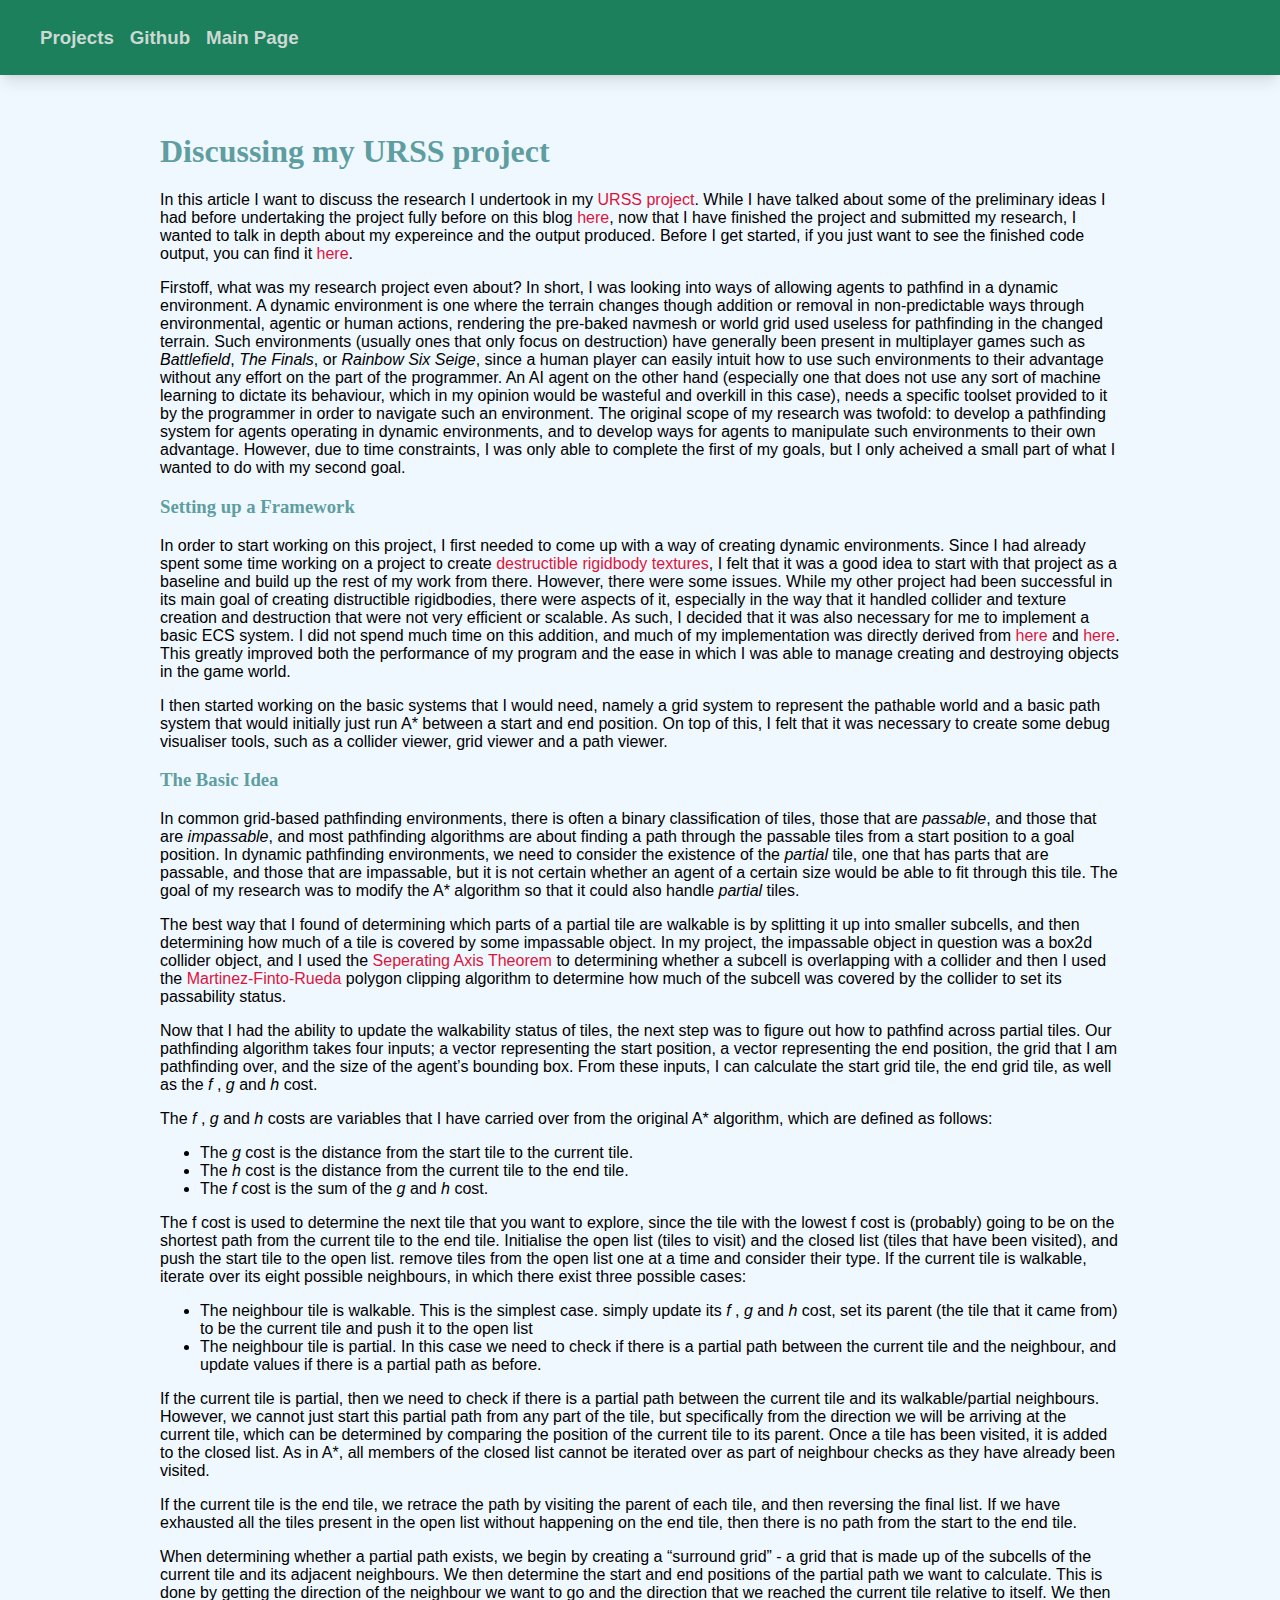
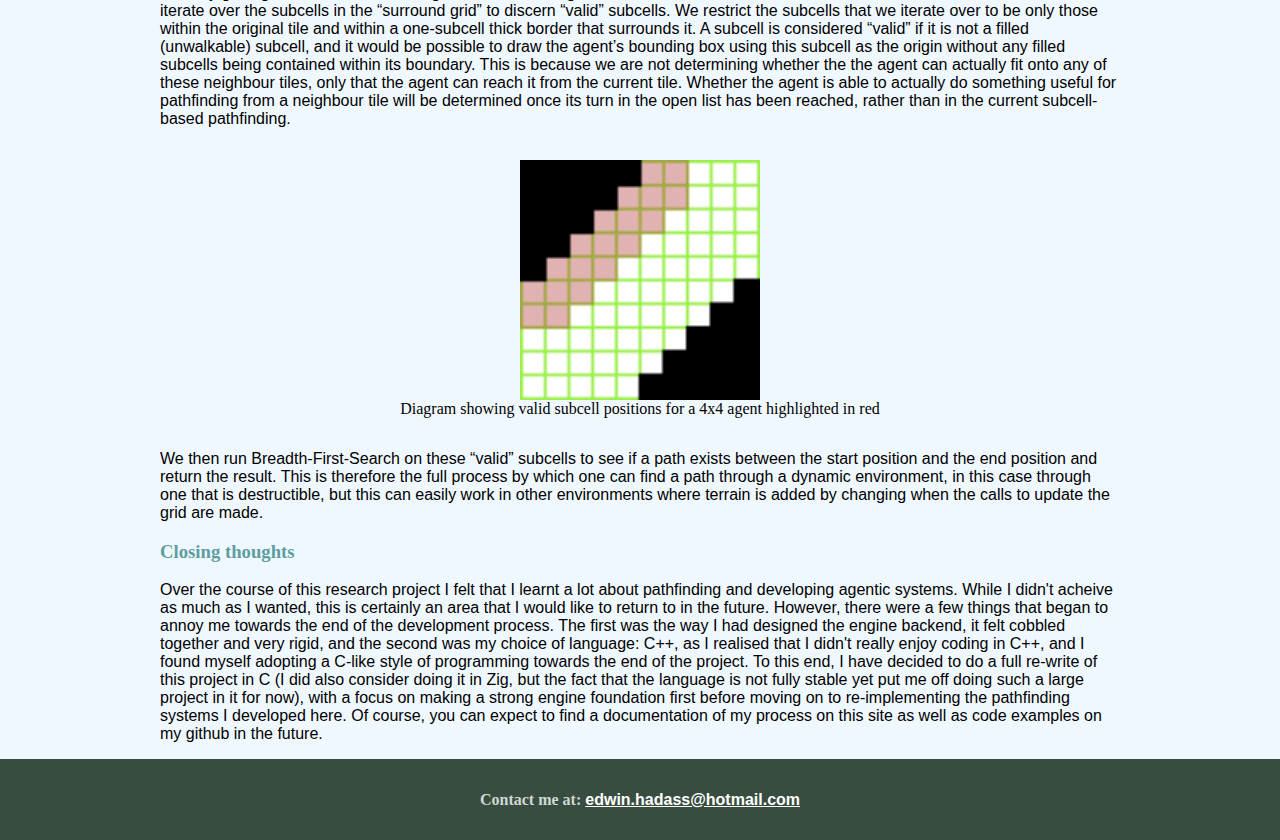
<file: urss-main.html>
<!DOCTYPE html>
<html lang = "en" id = "content">
    <head>
        <title> A discussion of my URSS project</title>
        <meta name="viewport" content="width=device-width, initial-scale=1.0">
        <link rel="stylesheet" href="/static/css/style.css">
        <link rel="icon" href="favicon.ico" type="image/x-icon">
    </head>
    <body>
        <div class = "content-wrapper">
            <div class="left-title" style="background-color: #1b805b; box-shadow: 0 10px 15px -3px rgba(0, 0, 0, 0.1), 0 4px 6px -4px rgba(0, 0, 0, 0.1);">
                <div style="display: flex; flex-direction: row; padding-left: 32px;">
                    <div style="display: flex; justify-content: center; gap:16px">
                        <h3><a href="projects.html" style="color: #ccd9d4">Projects</a></h3>
                        <h3><a href="https://github.com/smavanat" style="color: #ccd9d4">Github</a></h3>
                        <h3><a href="index.html" style="color: #ccd9d4">Main Page</a></h3>
                    </div>
                </div>
            </div><br><br>
            <div class="maintext">
                <h1>Discussing my URSS project</h1>
                <p>
                    In this article I want to discuss the research I undertook in my <a href = "https://urss.warwick.ac.uk/items/show/766">URSS project</a>. While I have talked about some of the preliminary ideas I had before undertaking the project fully before on this blog <a href = "urss.html">here</a>, now that I have finished the project and submitted my research, I wanted to talk in depth about my expereince and the output produced. Before I get started, if you just want to see the finished code output, you can find it <a href= "https://github.com/smavanat/URSS-2025">here</a>.
                </p>
                <p>
                    Firstoff, what was my research project even about? In short, I was looking into ways of allowing agents to pathfind in a dynamic environment. A dynamic environment is one where the terrain changes though addition or removal in non-predictable ways through environmental, agentic or human actions, rendering the pre-baked navmesh or world grid used useless for pathfinding in the changed terrain. Such environments (usually ones that only focus on destruction) have generally been present in multiplayer games such as <i>Battlefield</i>, <i>The Finals</i>, or <i>Rainbow Six Seige</i>, since a human player can easily intuit how to use such environments to their advantage without any effort on the part of the programmer. An AI agent on the other hand (especially one that does not use any sort of machine learning to dictate its behaviour, which in my opinion would be wasteful and overkill in this case), needs a specific toolset provided to it by the programmer in order to navigate such an environment. The original scope of my research was twofold: to develop a pathfinding system for agents operating in dynamic environments, and to develop ways for agents to manipulate such environments to their own advantage. However, due to time constraints, I was only able to complete the first of my goals, but I only acheived a small part of what I wanted to do with my second goal.
                </p>
                <h3> Setting up a Framework </h3>
                <p>
                    In order to start working on this project, I first needed to come up with a way of creating dynamic environments. Since I had already spent some time working on a project to create <a href = "sdl.html"> destructible rigidbody textures</a>, I felt that it was a good idea to start with that project as a baseline and build up the rest of my work from there. However, there were some issues. While my other project had been successful in its main goal of creating distructible rigidbodies, there were aspects of it, especially in the way that it handled collider and texture creation and destruction that were not very efficient or scalable. As such, I decided that it was also necessary for me to implement a basic ECS system. I did not spend much time on this addition, and much of my implementation was directly derived from <a href = "https://austinmorlan.com/posts/entity_component_system/">here</a> and <a href = "https://savas.ca/nomad">here</a>. This greatly improved both the performance of my program and the ease in which I was able to manage creating and destroying objects in the game world.
                </p>
                <p>
                    I then started working on the basic systems that I would need, namely a grid system to represent the pathable world and a basic path system that would initially just run A* between a start and end position. On top of this, I felt that it was necessary to create some debug visualiser tools, such as a collider viewer, grid viewer and a path viewer.
                </p>
                <h3> The Basic Idea </h3>
                <p>
                    In common grid-based pathfinding environments, there is often a binary classification of tiles, those that are <i>passable</i>, and those that are <i>impassable</i>, and most pathfinding algorithms are about finding a path through the passable tiles from a start position to a goal position. In dynamic pathfinding environments, we need to consider the existence of the <i>partial</i> tile, one that has parts that are passable, and those that are impassable, but it is not certain whether an agent of a certain size would be able to fit through this tile. The goal of my research was to modify the A* algorithm so that it could also handle <i>partial</i> tiles.
                </p>
                <p>
                    The best way that I found of determining which parts of a partial tile are walkable is by splitting it up into smaller subcells, and then determining how much of a tile is covered by some impassable object. In my project, the impassable object in question was a box2d collider object, and I used the <a href = "https://dyn4j.org/2010/01/sat/">Seperating Axis Theorem</a> to determining whether a subcell is overlapping with a collider and then I used the <a href = "https://www.sciencedirect.com/science/article/abs/pii/S0098300408002793">Martinez-Finto-Rueda</a> polygon clipping algorithm to determine how much of the subcell was covered by the collider to set its passability status.
                </p>
                <p>
                    Now that I had the ability to update the walkability status of tiles, the next step was to figure out how to pathfind across partial tiles. Our pathfinding algorithm takes four inputs; a vector representing the start position, a vector representing the end position, the grid that I am pathfinding over, and the size of the agent’s bounding box. From these inputs, I can calculate the start grid tile, the end grid tile, as well as the <i>f</i> , <i>g</i> and <i>h</i> cost.
                </p>
                <p>
                    The <i>f</i> , <i>g</i> and <i>h</i> costs are variables that I have carried over from the original A* algorithm, which are defined as follows:
                </p>
                <ul>
                    <li> The <i>g</i> cost is the distance from the start tile to the current tile. </li>
                    <li>The <i>h</i> cost is the distance from the current tile to the end tile.</li>
                    <li>The <i>f</i> cost is the sum of the <i>g</i> and <i>h</i> cost. </li>
                </ul>
                <p>
                    The f cost is used to determine the next tile that you want to explore, since the tile with the lowest f cost is (probably) going to be on the shortest path from the current tile to the end tile. Initialise the open list (tiles to visit) and the closed list (tiles that have been  visited), and push the start tile to the open list. remove tiles from the open list one at a time and consider their type. If the current tile is walkable, iterate over its eight possible neighbours, in which there exist three possible cases:
                </p>
                <ul>
                    <li> The neighbour tile is walkable. This is the simplest case. simply update its <i>f</i> , <i>g</i> and <i>h</i> cost, set its parent (the tile that it came from) to be the current tile and push it to the open list </li>
                    <li>The neighbour tile is partial. In this case we need to check if there is a partial path between the current tile and the neighbour, and update values if there is a partial path as before. </li>
                </ul>
                <p> 
                    If the current tile is partial, then we need to check if there is a partial path between the current tile and its walkable/partial neighbours. However, we cannot just start this partial path from any part of the tile, but specifically from the direction we will be arriving at the current tile, which can be determined by comparing the position of the current tile to its parent. Once a tile has been visited, it is added to the closed list. As in A*, all members of the closed list cannot be iterated over as part of neighbour checks as they have already been visited.
                </p>
                <p>
                    If the current tile is the end tile, we retrace the path by visiting the parent of each tile, and then reversing the final list. If we have exhausted all the tiles present in the open list without happening on the end tile, then there is no path from the start to the end tile.
                </p>
                <p>
                    When determining whether a partial path exists, we begin by creating a “surround grid” - a grid that is made up of the subcells of the current tile and its adjacent neighbours. We then determine the start and end positions of the partial path we want to calculate. This is done by getting the direction of the neighbour we want to go and the direction that we reached the current tile relative to itself. We then iterate over the subcells in the “surround grid” to discern “valid” subcells. We restrict the subcells that we iterate over to be only those within the original tile and within a one-subcell thick border that surrounds it. A subcell is considered “valid” if it is not a filled (unwalkable) subcell, and it would be possible to draw the agent’s bounding box using this subcell as the origin without any filled subcells being contained within its boundary. This is because we are not determining whether the the agent can actually fit onto any of these neighbour tiles, only that the agent can reach it from the current tile. Whether the agent is able to actually do something useful for pathfinding from a neighbour tile will be determined once its turn in the open list has been reached, rather than in the current subcell-based pathfinding.
                </p>
                <div style="display: flex; justify-content: center;">
                    <figure style="text-align: center;">
                        <img src="/static/images/ValidTilesDemo.png" style="width: 50%; display: block; margin: 0 auto;">
                        <figcaption>Diagram showing valid subcell positions for a 4x4 agent highlighted in red</figcaption>
                    </figure>
                </div>
                <p>
                    We then run Breadth-First-Search on these “valid” subcells to see if a path exists between the start position and the end position and return the result. This is therefore the full process by which one can find a path through a dynamic environment, in this case through one that is destructible, but this can easily work in other environments where terrain is added by changing when the calls to update the grid are made.
                </p>
                <h3>Closing thoughts</h3>
                <p>
                    Over the course of this research project I felt that I learnt a lot about pathfinding and developing agentic systems. While I didn't acheive as much as I wanted, this is certainly an area that I would like to return to in the future. However, there were a few things that began to annoy me towards the end of the development process. The first was the way I had designed the engine backend, it felt cobbled together and very rigid, and the second was my choice of language: C++, as I realised that I didn't really enjoy coding in C++, and I found myself adopting a C-like style of programming towards the end of the project. To this end, I have decided to do a full re-write of this project in C (I did also consider doing it in Zig, but the fact that the language is not fully stable yet put me off doing such a large project in it for now), with a focus on making a strong engine foundation first before moving on to re-implementing the pathfinding systems I developed here. Of course, you can expect to find a documentation of my process on this site as well as code examples on my github in the future.
                </p>
            </div>

            <!-- Footer -->
            <footer style="background-color: #384d3f; box-shadow: 0 10px 15px -3px rgba(0, 0, 0, 0.1), 0 4px 6px -4px rgba(0, 0, 0, 0.1); padding: 10px 0; color: white; text-align: center;">
              <div style="display: flex; justify-content: center; gap: 16px; flex-wrap: wrap;">
                <h4 style="color: #ccd9d4">Contact me at: 
                  <a href="mailto:edwin.hadass@hotmail.com" style="color: white; text-decoration: underline;">
                    edwin.hadass@hotmail.com
                  </a>
                </h4>
              </div>
            </footer>
        </div>
    </body>
</html>
</file>
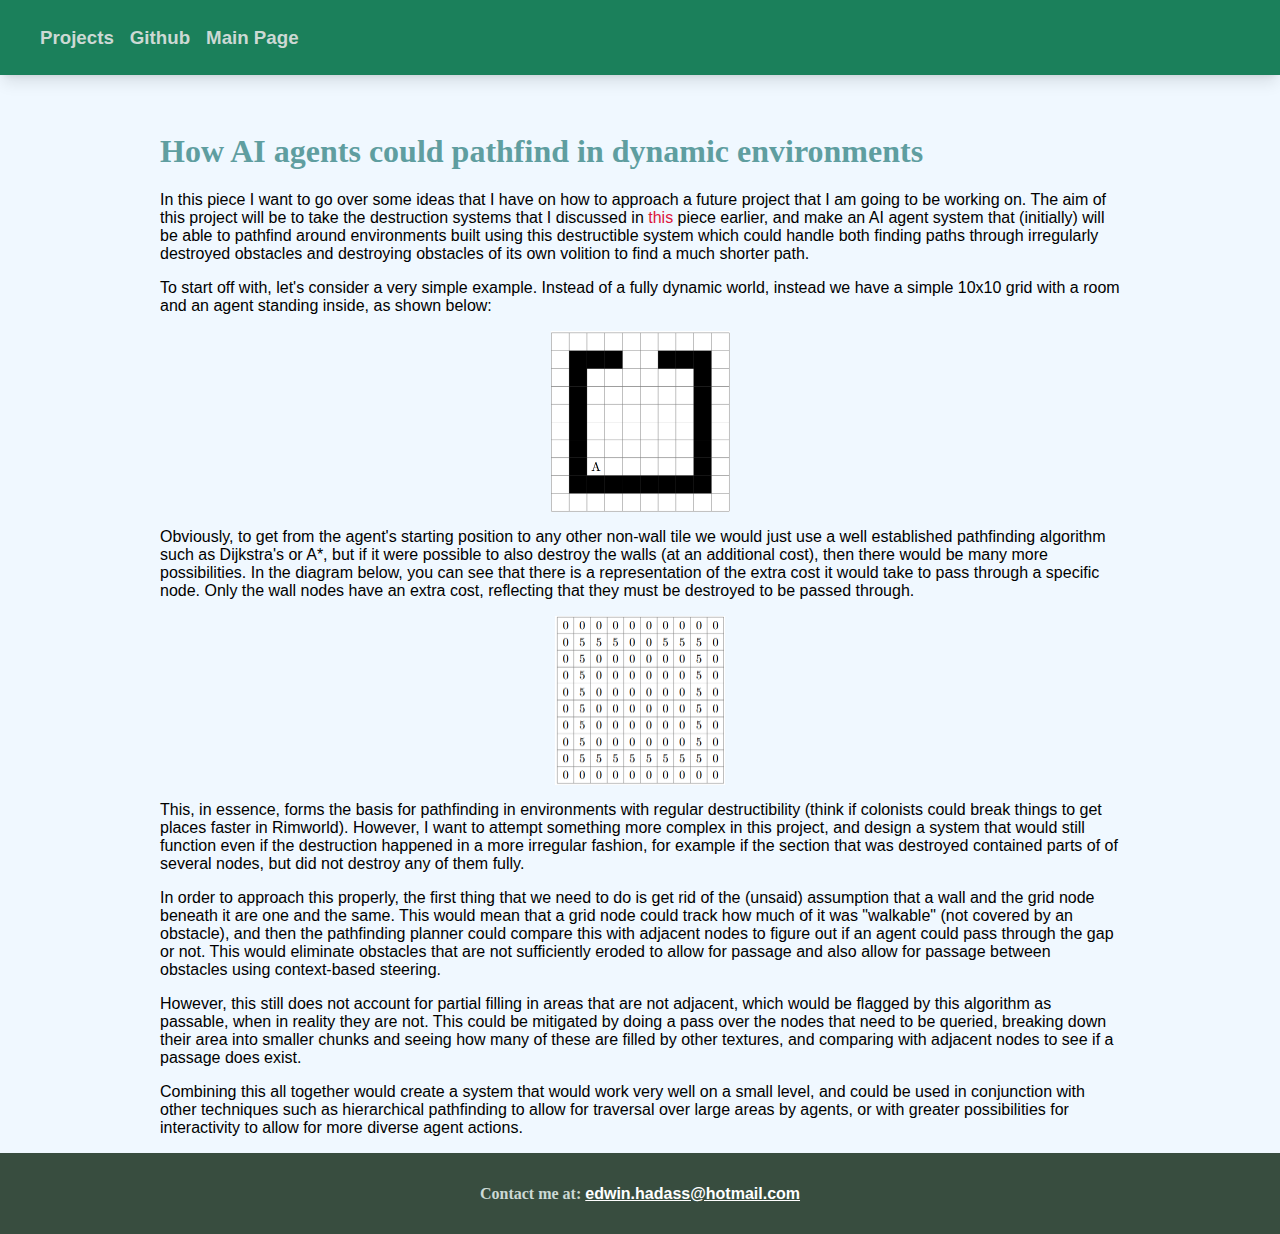
<file: urss.html>
<!DOCTYPE html>
<html lang = "en" id = "content">
    <head>
        <title>How AI agents could pathfind in dynamic environments</title>
        <meta name="viewport" content="width=device-width, initial-scale=1.0">
        <link rel="stylesheet" href="/static/css/style.css">
        <link rel="icon" href="favicon.ico" type="image/x-icon">
    </head>
    <body>
        <div class="content-wrapper">
            <div class="left-title" style="background-color: #1b805b; box-shadow: 0 10px 15px -3px rgba(0, 0, 0, 0.1), 0 4px 6px -4px rgba(0, 0, 0, 0.1);">
                <div style="display: flex; flex-direction: row; padding-left: 32px;">
                    <div style="display: flex; justify-content: center; gap:16px">
                        <h3><a href="projects.html" style="color: #ccd9d4">Projects</a></h3>
                        <h3><a href="https://github.com/smavanat" style="color: #ccd9d4">Github</a></h3>
                        <h3><a href="index.html" style="color: #ccd9d4">Main Page</a></h3>
                    </div>
                </div>
            </div><br><br>
            <div class="maintext">
                <h1>How AI agents could pathfind in dynamic environments</h1>
                <p>
                    In this piece I want to go over some ideas that I have on how to approach a future project that I am going to be working on.
                    The aim of this project will be to take the destruction systems that I discussed in <a href="/blog?id=1">this</a> piece earlier,
                    and make an AI agent system that (initially) will be able to pathfind around environments built using this destructible system which 
                    could handle both finding paths through irregularly destroyed obstacles and destroying obstacles of its own volition to find a much 
                    shorter path.
                </p>
                <!--<h3>Baby Steps</h3>-->
                <p>
                    To start off with, let's consider a very simple example. Instead of a fully dynamic world, instead we have a simple 10x10
                    grid with a room and an agent standing inside, as shown below:
                </p>
                <div style="display: flex; justify-content: center;">
                    <div style="overflow: hidden; width: fit-content;display: flex; justify-content: center;">
                        <img src="/static/images/Screenshot 2025-04-20 143112.png" style=" display: block; width: 50%;">
                    </div>
                </div>
                <p>
                    Obviously, to get from the agent's starting position to any other non-wall tile we would just use a well established
                    pathfinding algorithm such as Dijkstra's or A*, but if it were possible to also destroy the walls (at an additional cost),
                    then there would be many more possibilities. In the diagram below, you can see that there is a representation of the extra cost
                    it would take to pass through a specific node. Only the wall nodes have an extra cost, reflecting that they must be destroyed
                    to be passed through.
                </p>
                <div style="display: flex; justify-content: center;">
                    <div style="overflow: hidden; width: fit-content;display: flex; justify-content: center;">
                        <img src="/static/images/Screenshot 2025-04-20 152322.png" style=" display: block; width: 50%;">
                    </div>
                </div>
                <p>
                    This, in essence, forms the basis for pathfinding in environments with regular destructibility (think
                    if colonists could break things to get places faster in Rimworld). However, I want to attempt something more 
                    complex in this project, and design a system that would still function even if the destruction happened in a more
                    irregular fashion, for example if the section that was destroyed contained parts of of several nodes, but
                    did not destroy any of them fully.
                </p>
                <p>
                    In order to approach this properly, the first thing that we need to do is get rid of the (unsaid) assumption
                    that a wall and the grid node beneath it are one and the same. This would mean that a grid node could track how 
                    much of it was "walkable" (not covered by an obstacle), and then the pathfinding planner could compare this with adjacent 
                    nodes to figure out if an agent could pass through the gap or not. This would eliminate obstacles that are not sufficiently eroded
                    to allow for passage and also allow for passage between obstacles using context-based steering.
                </p>
                <p>
                    However, this still does not account for partial filling in areas that are not adjacent, which would be flagged
                    by this algorithm as passable, when in reality they are not. This could be mitigated by doing a pass over the nodes
                    that need to be queried, breaking down their area into smaller chunks and seeing how many of these are filled by other textures,
                    and comparing with adjacent nodes to see if a passage does exist.
                </p>
                <p>
                    Combining this all together would create a system that would work very well on a small level, and could be used in conjunction with other
                    techniques such as hierarchical pathfinding to allow for traversal over large areas by agents, or with greater possibilities for interactivity
                    to allow for more diverse agent actions.
                </p>
            </div>
            <!-- Footer -->
            <footer style="background-color: #384d3f; box-shadow: 0 10px 15px -3px rgba(0, 0, 0, 0.1), 0 4px 6px -4px rgba(0, 0, 0, 0.1); padding: 10px 0; color: white; text-align: center;">
              <div style="display: flex; justify-content: center; gap: 16px; flex-wrap: wrap;">
                <h4 style="color: #ccd9d4">Contact me at: 
                  <a href="mailto:edwin.hadass@hotmail.com" style="color: white; text-decoration: underline;">
                    edwin.hadass@hotmail.com
                  </a>
                </h4>
              </div>
            </footer>
        </div>
    </body>
</html>
</file>
<file: static/css/style.css>
h1 {
    color: cadetblue;
}

h3 {
    color: cadetblue;
}

h4 {
    color: cadetblue;
}

html {
    height: 100%;
    margin: 0;
    padding: 0;
}

body {
    height: 100%;
    background-color:aliceblue;
    margin: 0%;
    padding: 0
}

p {
    color:black;
    font-family:'Gill Sans', 'Gill Sans MT', Calibri, 'Trebuchet MS', sans-serif;
}

li {
    color: black;
    font-family: 'Gill Sans', 'Gill Sans MT', Calibri, 'Trebuchet MS', sans-serif;
}

a {
    color:crimson;
    text-decoration: none;
    font-family: 'Gill Sans', 'Gill Sans MT', Calibri, 'Trebuchet MS', sans-serif;
}

a:hover {
    text-decoration: underline; 
}

.button-achor {
    color:crimson;

}

.maintext {
    width: 75%;
    margin: 0 auto;
    flex-grow: 1;
}

.title {
    display: flex;
    justify-content: center;
    /* padding-bottom: 4px;
    border-radius: 2px; */
}

.left-title {
    display: flex;
    justify-content: left;
    /* background-color:rgb(39, 180, 180); */
    padding: 8px;
}

.title-no-colour {
    display: flex;
    justify-content: center;
    /* background-color:rgb(39, 180, 180);
    padding-bottom: 4px; */
}

.content-wrapper {
    min-height: 100vh;
    display: flex;
    flex-direction: column;
}

main {
    flex-grow: 1;
}

#title-link {
    text-decoration: none;
}

#title-link :hover {
    text-decoration: none;
}
</file>
